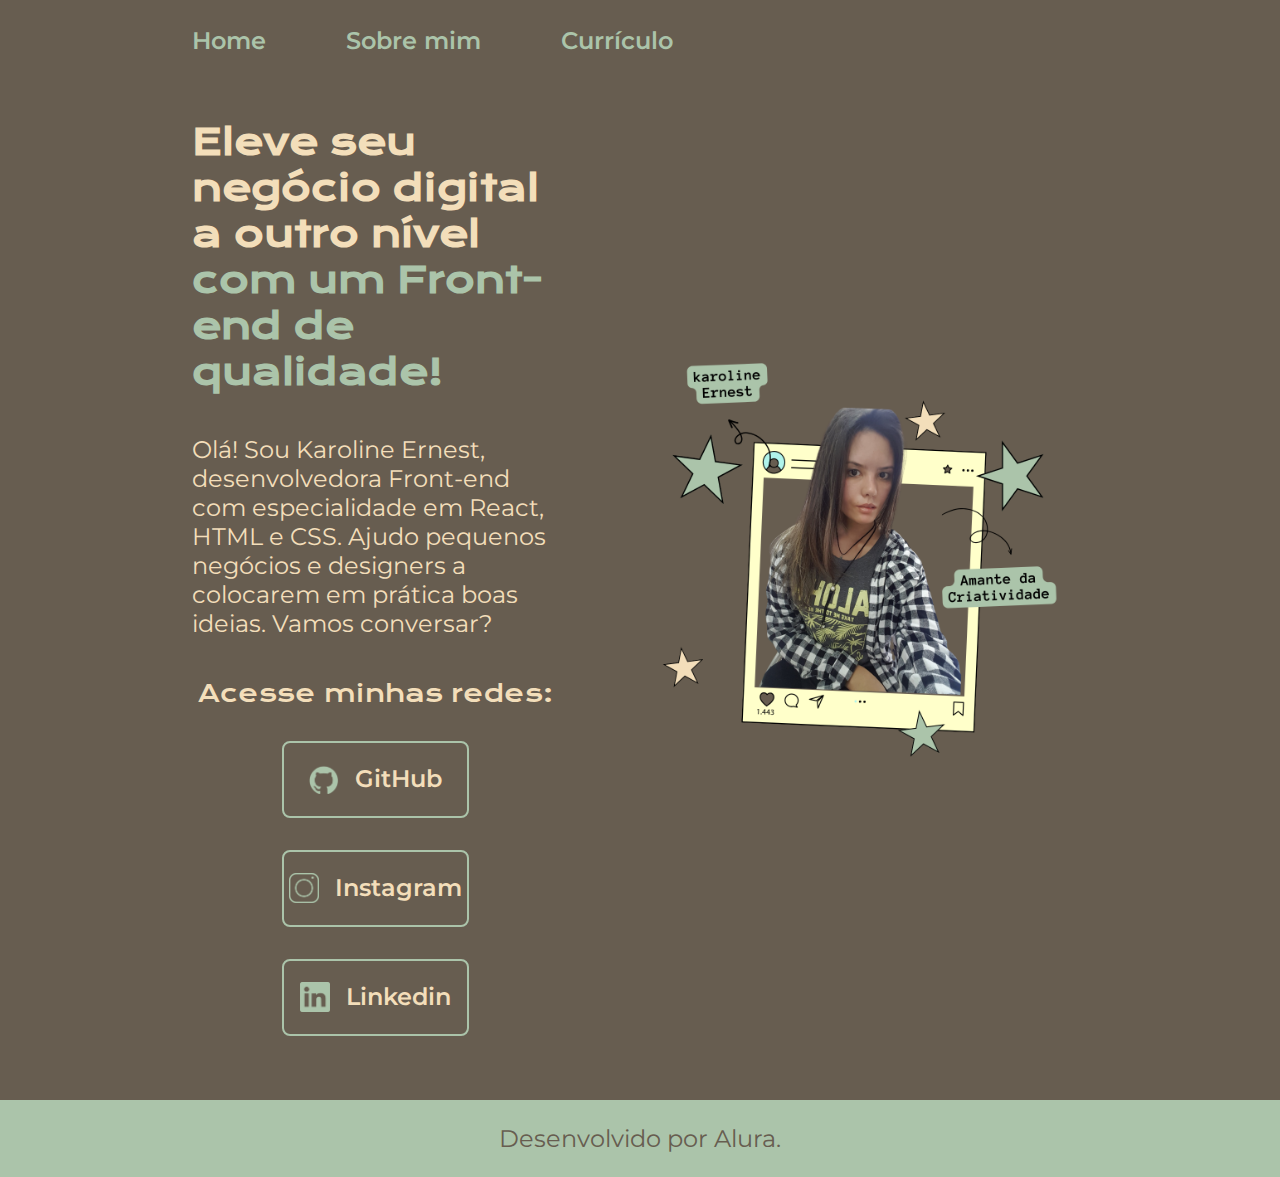
<file: index.html>
<!DOCTYPE html>
<html lang="pt-br">
<head>
    <meta charset="UTF-8">  
    <meta http-equiv="X-UA-Compatible" content="IE=edge">
    <meta name="viewport" content="width=device-width, initial-scale=1.0">
    <title>Portfolio</title>
    <link rel="stylesheet" href="./styles/style.css">
</head>
<body>
    <header class="cabecalho">
        <nav class="cabecalho__menu">
            <a class="cabecalho__menu__link" href="index.html">Home</a>
            <a class="cabecalho__menu__link" href="about.html">Sobre mim</a>
            <a class="cabecalho__menu__link" href="curriculo.html">Currículo</a>
        </nav>
    </header>
    <main class="apresentacao">
        <section class="apresentacao__conteudo">
            <h1 class="apresentacao__conteudo__titulo">Eleve seu negócio digital a outro nível <strong class="distaqueTitulo"> com um Front-end de qualidade!</strong></h1>
            <p class="apresentacao__conteudo__texto">Olá! Sou Karoline Ernest, desenvolvedora Front-end com especialidade em React, HTML e CSS. Ajudo pequenos negócios e designers a colocarem em prática boas ideias. Vamos conversar?</p>
            <div class="apresentacao__link">
            <h2 class="apresentacao__link__subtitulo">Acesse minhas redes:</h2>
            <a class="apresentacao__link__navegacao" href="https://github.com/kaErnest"><img src="./assets/1.png" alt="logo github" width="30px"> GitHub</a>    
            <a class="apresentacao__link__navegacao" href="https://instagram.com/karolitah"><img src="./assets/2.png" alt="logo instagram" width="30px"> Instagram</a>
            <a class="apresentacao__link__navegacao" href="https://www.linkedin.com/in/karoline-ernest"><img src="./assets/3.png" alt="logo linkedin" width="30px"> Linkedin</a>
            </div>
        </section>
        <img class="apresentacao__imagem" src="./assets/imgka.png" alt="foto da karoline">
    </main>
    <footer class="rodape">
        <p>Desenvolvido por Alura.</p>
    </footer>
</body>
</html>
</file>
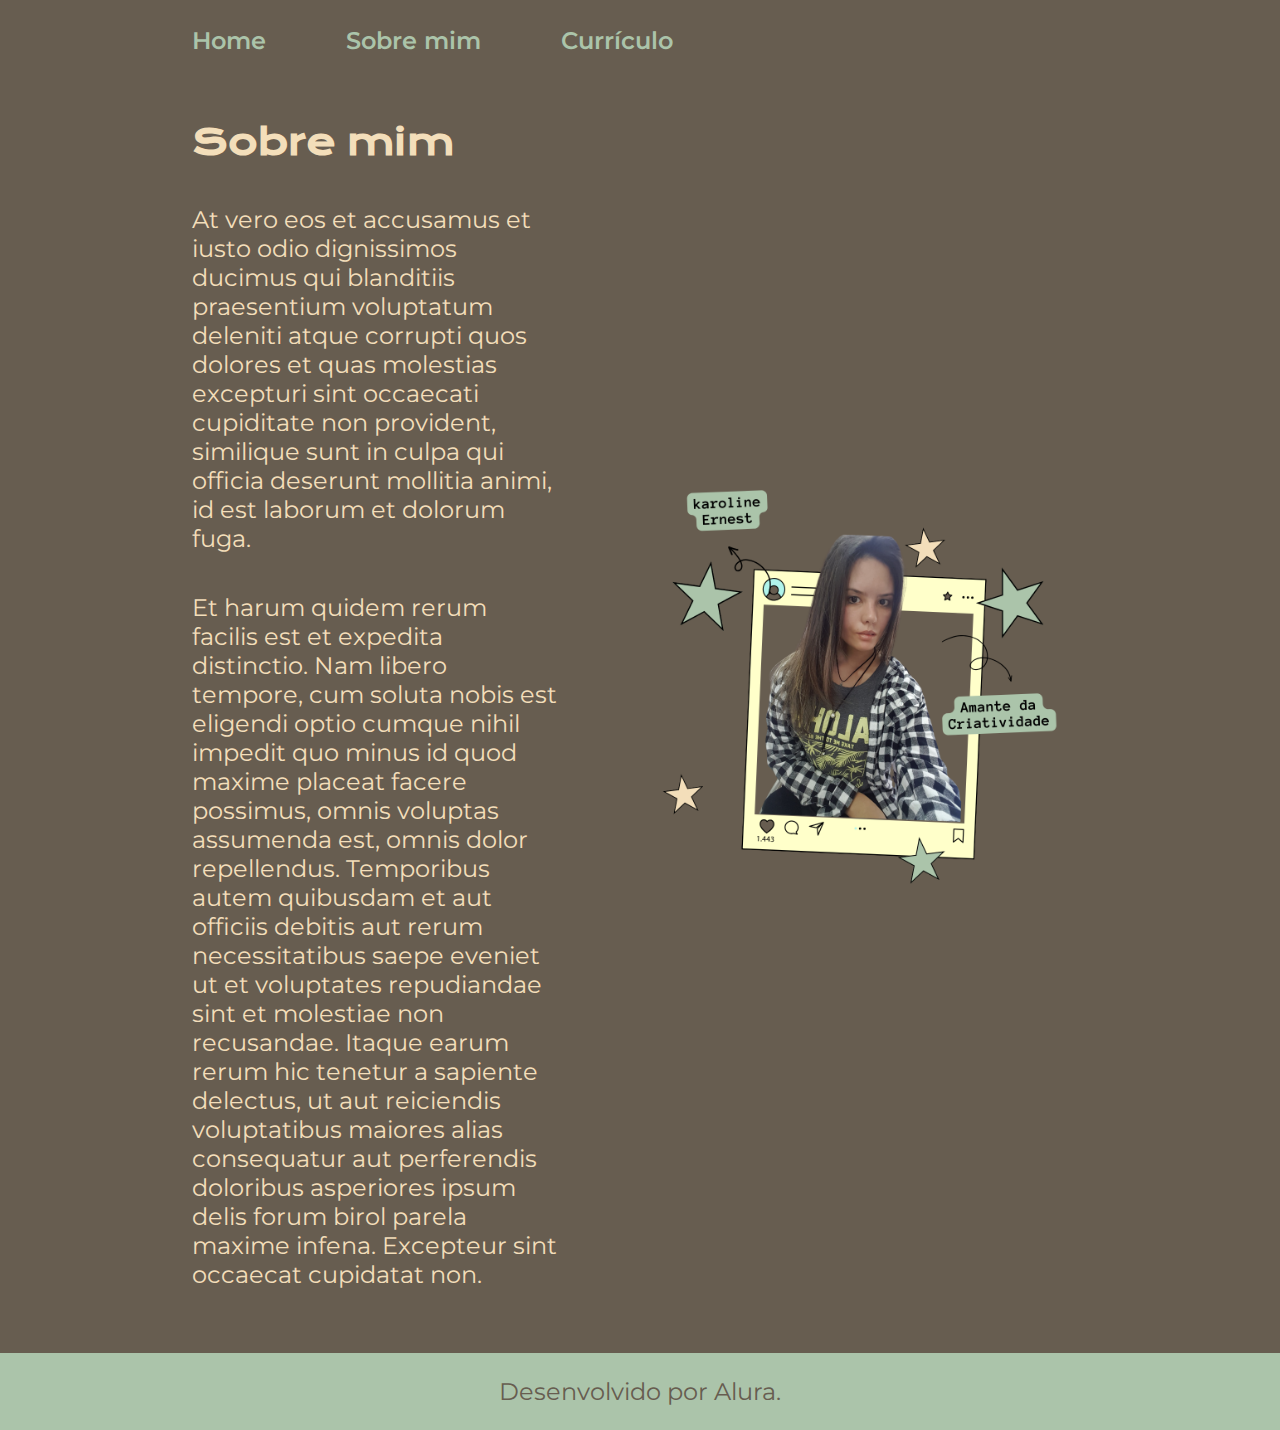
<file: about.html>
<!DOCTYPE html>
<html lang="pt-br">
<head>
    <meta charset="UTF-8">
    <meta http-equiv="X-UA-Compatible" content="IE=edge">
    <meta name="viewport" content="width=device-width, initial-scale=1.0">
    <title>Sobre mim</title>
    <link rel="stylesheet" href="./styles/style.css">
</head>
<body>
    <header class="cabecalho">
        <nav class="cabecalho__menu">
            <a class="cabecalho__menu__link" href="index.html">Home</a>
            <a class="cabecalho__menu__link" href="about.html">Sobre mim</a>
            <a class="cabecalho__menu__link" href="curriculo.html">Currículo</a>
        </nav>
    </header>
    <main class="apresentacao">
        <section class="apresentacao__conteudo">
            <h1 class="apresentacao__conteudo__titulo">Sobre mim</h1>
            <p class="apresentacao__conteudo__texto">At vero eos et accusamus et iusto odio dignissimos ducimus qui blanditiis praesentium voluptatum deleniti atque corrupti quos dolores et quas molestias excepturi sint occaecati cupiditate non provident, similique sunt in culpa qui officia deserunt mollitia animi, id est laborum et dolorum fuga.</p>
            <p class="apresentacao__conteudo__texto">Et harum quidem rerum facilis est et expedita distinctio. Nam libero tempore, cum soluta nobis est eligendi optio cumque nihil impedit quo minus id quod maxime placeat facere possimus, omnis voluptas assumenda est, omnis dolor repellendus. Temporibus autem quibusdam et aut officiis debitis aut rerum necessitatibus saepe eveniet ut et voluptates repudiandae sint et molestiae non recusandae. Itaque earum rerum hic tenetur a sapiente delectus, ut aut reiciendis voluptatibus maiores alias consequatur aut perferendis doloribus asperiores ipsum delis forum birol parela maxime infena. Excepteur sint occaecat cupidatat non.</p>
        </section>
        <img class="apresentacao__imagem" src="./assets/imgka.png" alt="foto da karoline">
    </main>
    <footer class="rodape">
        <p>Desenvolvido por Alura.</p>
    </footer>
</body>
</html>
</file>
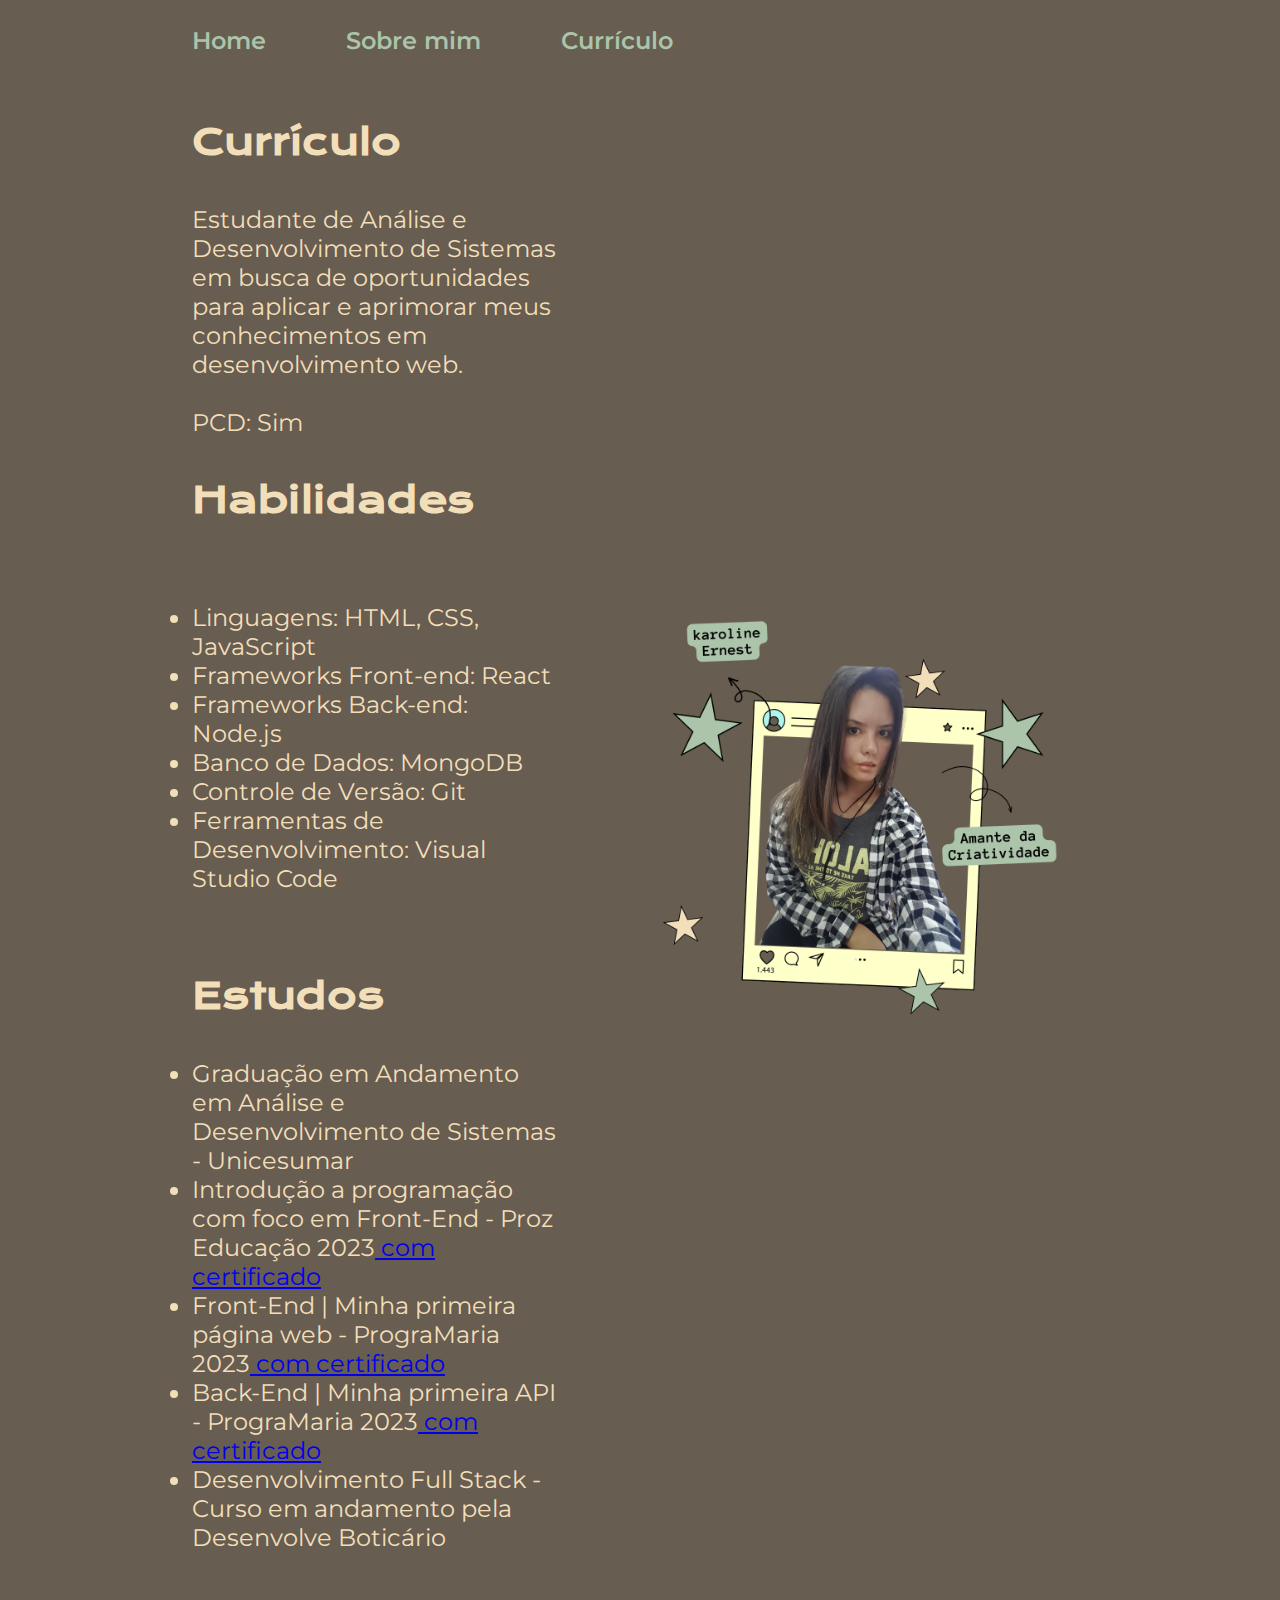
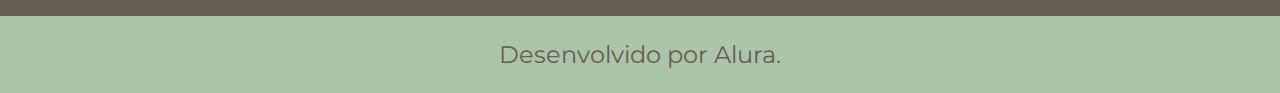
<file: curriculo.html>
<!DOCTYPE html>
<html lang="pt-br">
<head>
    <meta charset="UTF-8">
    <meta http-equiv="X-UA-Compatible" content="IE=edge">
    <meta name="viewport" content="width=device-width, initial-scale=1.0">
    <title>Sobre mim</title>
    <link rel="stylesheet" href="./styles/style.css">
</head>
<body>
    <header class="cabecalho">
        <nav class="cabecalho__menu">
            <a class="cabecalho__menu__link" href="index.html">Home</a>
            <a class="cabecalho__menu__link" href="about.html">Sobre mim</a>
            <a class="cabecalho__menu__link" href="curriculo.html">Currículo</a>
        </nav>
    </header>
    <main class="apresentacao">
        <section class="apresentacao__conteudo">
            <h1 class="apresentacao__conteudo__titulo">Currículo</h1>
            <p class="apresentacao__conteudo__texto">
                Estudante de Análise e Desenvolvimento de Sistemas em busca de oportunidades para aplicar e aprimorar meus conhecimentos em desenvolvimento web.<br><br>
                PCD: Sim
            </p>
            <h2 class="apresentacao__conteudo__titulo">Habilidades</h2>
            <p class="apresentacao__conteudo__texto">
            <ul class="apresentacao__conteudo__texto">
                <li> Linguagens: HTML, CSS, JavaScript</li>
                <li> Frameworks Front-end: React </li>
                <li>Frameworks Back-end: Node.js</li>
                <li>Banco de Dados: MongoDB</li>
                <li>Controle de Versão: Git</li>
                <li>Ferramentas de Desenvolvimento: Visual Studio Code</li>
            </ul>
            </p>
            <h2 class="apresentacao__conteudo__titulo">Estudos</h2>
            <div class="apresentacao__conteudo__texto">
            <ul class="apresentacao__conteudo__texto">
                <li>Graduação em Andamento em Análise e Desenvolvimento de Sistemas - Unicesumar 
                </li>
                <li>Introdução a programação com foco em Front-End - Proz Educação 2023<a href="https://media.licdn.com/dms/image/D4D22AQHTvuGLCi7xgQ/feedshare-shrink_800/0/1693529623509?e=1710374400&v=beta&t=xrgftKYBj1mnexPxBP4tPDdKAdggS2hltQM5HBZnc7A"> com certificado</a> </li>
                <li> Front-End | Minha primeira página web - PrograMaria 2023<a href="https://euprogramo.thinkific.com/certificates/jivfdm6g4q"> com certificado</a></li>
                <li>Back-End | Minha primeira API - PrograMaria 2023<a href="https://euprogramo.thinkific.com/certificates/qvohlmc8cj"> com certificado</a></li>
                <li>Desenvolvimento Full Stack - Curso em andamento pela Desenvolve Boticário</li>
            </ul>
            </div>    
        </section>
        <img class="apresentacao__imagem" src="./assets/imgka.png" alt="foto da karoline">
    </main>
    <footer class="rodape">
        <p>Desenvolvido por Alura.</p>
    </footer>
</body>
</html>
</file>
<file: styles/style.css>
@import url('https://fonts.googleapis.com/css2?family=Krona+One&family=Montserrat:wght@400;600&display=swap');

* {
    margin: 0;
    padding: 0;
}

:root {
    --cor-primaria: #675D50;
    --cor-secundaria: #F3DEBA;
    --cor-terciaria: #ABC4AA;
    --cor-hover: #F3DEBA;

    --font-primaria: 'Krona One', sans-serif;
    --font-secundaria: 'Montserrat', sans-serif;

}


body {
    box-sizing: border-box;
    background-color: var(--cor-primaria);
    color: var(--cor-secundaria);
}

.cabecalho {
    padding: 2% 0% 0% 15%;
}

.cabecalho__menu {
    display: flex;
    gap: 80px;
}

.cabecalho__menu__link {
    font-family: var(--font-secundaria);
    font-size: 1.5rem;
    font-weight: 600;
    color: var(--cor-terciaria);
    text-decoration: none;
}

.apresentacao {
    padding: 5% 15%;
    display: flex;
    align-items: center;
    justify-content: space-between;
    gap: 82px;
}

.apresentacao__conteudo{
    width: 50%;
    display: flex;
    flex-direction: column;
    gap: 40px;
}

.apresentacao__conteudo__titulo {
    font-size: 2.25rem;
    font-family: var(--font-primaria);
}

.distaqueTitulo {
    color: var(--cor-terciaria);
}

.apresentacao__conteudo__texto {
    font-size: 1.5rem;
    font-family: var(--font-secundaria);
}

.apresentacao__link {
    display: flex;
    flex-direction: column;
    justify-content: space-between;
    align-items: center;
    gap: 32px;
}

.apresentacao__link__subtitulo {
    font-family:  var(--font-primaria);
    font-weight: 400;
    font-size: 1.5rem;
}


.apresentacao__link__navegacao {
    display: flex;
    justify-content: center;
    gap: 16px;
    border: 2px solid var(--cor-terciaria);
    width: 50%;
    text-align: center;
    border-radius: 8px;
    font-size: 24px;
    font-weight: 600;
    padding: 21.5px 0;
    text-decoration: none;
    color: var(--cor-secundaria);
    font-family: var(--font-secundaria);
}

.apresentacao__link__navegacao:hover {
    
    background-color: var(--cor-hover);
}

.apresentacao__imagem {
    width: 50%;
}

.rodape {
    padding: 24px;
    color: var(--cor-primaria);
    background-color: var(--cor-terciaria);
    text-align: center;
    font-family: var(--font-secundaria);
    font-size: 1.5rem;
    font-weight: 400;
}

@media (max-width: 1200px) {
    .cabecalho {
        padding: 10%;
    }

    .cabecalho__menu {
        justify-content: center;
    }

    .apresentacao {
        flex-direction: column-reverse;
        padding: 5%;
    }

    .apresentacao__conteudo {
        width: auto;
    }
}

@media (max-width: 699px){
    .cabecalho {
        padding: 10%;
    }
    .cabecalho__menu{
        justify-content: center;
        gap: 50px;
    }


}
</file>
